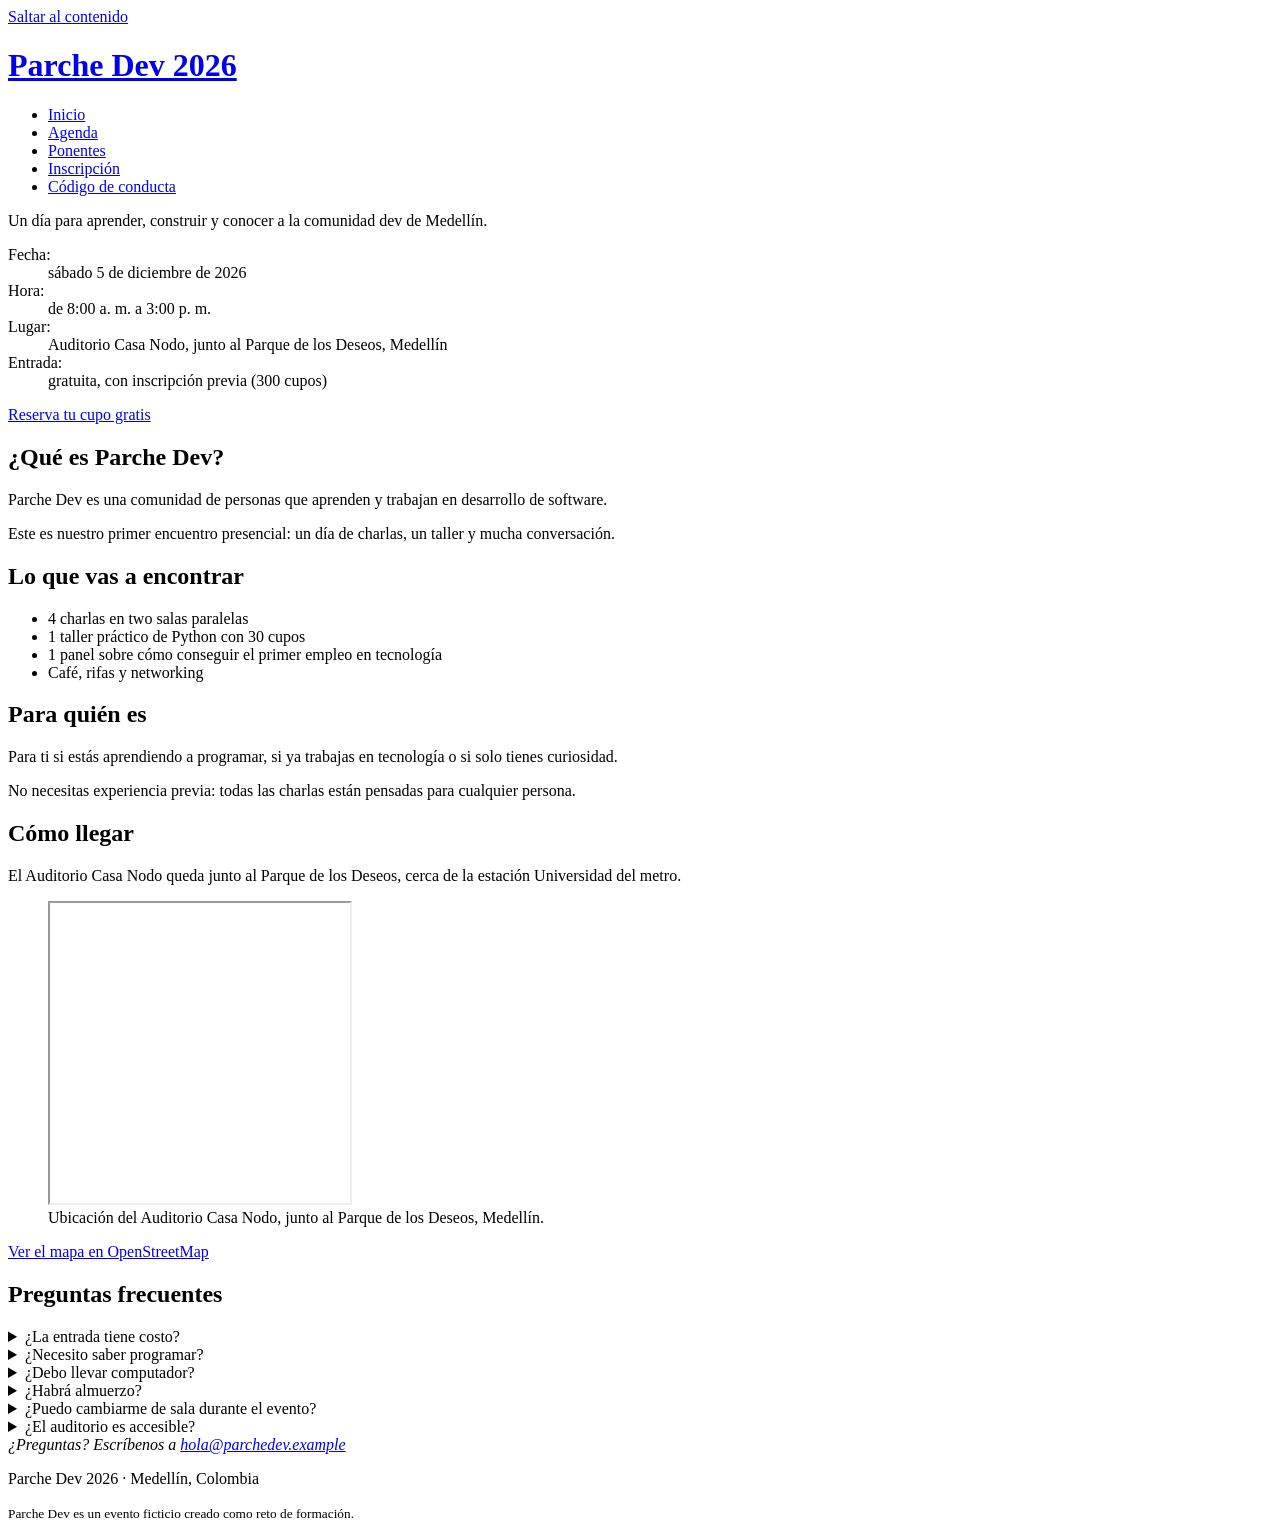
<file: index.html>
<!DOCTYPE html>
<html lang="es">
<head>
  <meta charset="UTF-8">
  <meta name="viewport" content="width=device-width, initial-scale=1.0">
  <title>Parche Dev 2026 · Encuentro de desarrollo de software en Medellín</title>
  <meta name="description" content="Parche Dev 2026 es el encuentro de desarrollo de software en Medellín. Conferencias, talleres y networking para la comunidad tecnológica local.">
</head>
<body>

  <a href="#contenido">Saltar al contenido</a>

  <header>
    <h1>
      <a href="index.html">Parche Dev 2026</a>
    </h1>
    <nav>
      <ul>
        <li><a href="index.html" aria-current="page">Inicio</a></li>
        <li><a href="agenda.html">Agenda</a></li>
        <li><a href="ponentes.html">Ponentes</a></li>
        <li><a href="inscripcion.html">Inscripción</a></li>
        <li><a href="conducta.html">Código de conducta</a></li>
      </ul>
    </nav>
  </header>

  <main id="contenido">
    
    <section>
      <p>Un día para aprender, construir y conocer a la comunidad dev de Medellín.</p>

      <dl>
        <dt>Fecha:</dt>
        <dd><time datetime="2026-12-05">sábado 5 de diciembre de 2026</time></dd>

        <dt>Hora:</dt>
        <dd>de 8:00 a. m. a 3:00 p. m.</dd>

        <dt>Lugar:</dt>
        <dd>Auditorio Casa Nodo, junto al Parque de los Deseos, Medellín</dd>

        <dt>Entrada:</dt>
        <dd>gratuita, con inscripción previa (300 cupos)</dd>
      </dl>

      <p>
        <a href="inscripcion.html">Reserva tu cupo gratis</a>
      </p>
    </section>


    <section>
      <h2>¿Qué es Parche Dev?</h2>
      <p>Parche Dev es una comunidad de personas que aprenden y trabajan en desarrollo de software.</p>
      <p>Este es nuestro primer encuentro presencial: un día de charlas, un taller y mucha conversación.</p>
    </section>


    <section>
      <h2>Lo que vas a encontrar</h2>
      <ul>
        <li>4 charlas en two salas paralelas</li>
        <li>1 taller práctico de Python con 30 cupos</li>
        <li>1 panel sobre cómo conseguir el primer empleo en tecnología</li>
        <li>Café, rifas y networking</li>
      </ul>
    </section>

    <section>
      <h2>Para quién es</h2>
      <p>Para ti si estás aprendiendo a programar, si ya trabajas en tecnología o si solo tienes curiosidad.</p>
      <p>No necesitas experiencia previa: todas las charlas están pensadas para cualquier persona.</p>
    </section>

    <section>
      <h2>Cómo llegar</h2>
      <p>El Auditorio Casa Nodo queda junto al Parque de los Deseos, cerca de la estación Universidad del metro.</p>
      
      <figure>
        <iframe 
          src="https://www.openstreetmap.org/export/embed.html?bbox=-75.5685%2C6.267%2C-75.5645%2C6.271&amp;layer=mapnik" 
          width="300" 
          height="300" 
          title="Mapa de ubicación de Auditorio Casa Nodo, Parque de los Deseos, Medellín" 
          loading="lazy">
        </iframe>
        <figcaption>Ubicación del Auditorio Casa Nodo, junto al Parque de los Deseos, Medellín.</figcaption>
      </figure>

      <p>
        <a href="https://www.openstreetmap.org/?mlat=6.269&amp;mlon=-75.566#map=17/6.269/-75.566" target="_blank" rel="noopener">Ver el mapa en OpenStreetMap</a>
      </p>
    </section>


    <section>
      <h2>Preguntas frecuentes</h2>

      <details>
        <summary>¿La entrada tiene costo?</summary>
        <p>No. Parche Dev es gratuito, pero necesitas inscribirte para reservar tu cupo.</p>
      </details>

      <details>
        <summary>¿Necesito saber programar?</summary>
        <p>No. Todas las charlas están pensadas para que cualquier persona pueda seguirlas.</p>
      </details>

      <details>
        <summary>¿Debo llevar computador?</summary>
        <p>Solo si te inscribes al taller de Python. Para las charlas no lo necesitas.</p>
      </details>

      <details>
        <summary>¿Habrá almuerzo?</summary>
        <p>El almuerzo es libre y cerca del auditorio hay opciones para todos los presupuestos.</p>
      </details>

      <details>
        <summary>¿Puedo cambiarme de sala durante el evento?</summary>
        <p>Sí, puedes moverte entre salas cuando quieras. La excepción es el taller, que tiene cupo limitado.</p>
      </details>

      <details>
        <summary>¿El auditorio es accesible?</summary>
        <p>Sí: tiene rampas, ascensor y baños accesibles. Si necesitas apoyo, escríbenos a <a href="mailto:hola@parchedev.example">hola@parchedev.example</a>.</p>
      </details>
    </section>
  </main>

  <footer>
    <address>
      ¿Preguntas? Escríbenos a <a href="mailto:hola@parchedev.example">hola@parchedev.example</a>
    </address>
    <p>Parche Dev 2026 · Medellín, Colombia</p>
    <p><small>Parche Dev es un evento ficticio creado como reto de formación.</small></p>
  </footer>

</body>
</html>
</file>
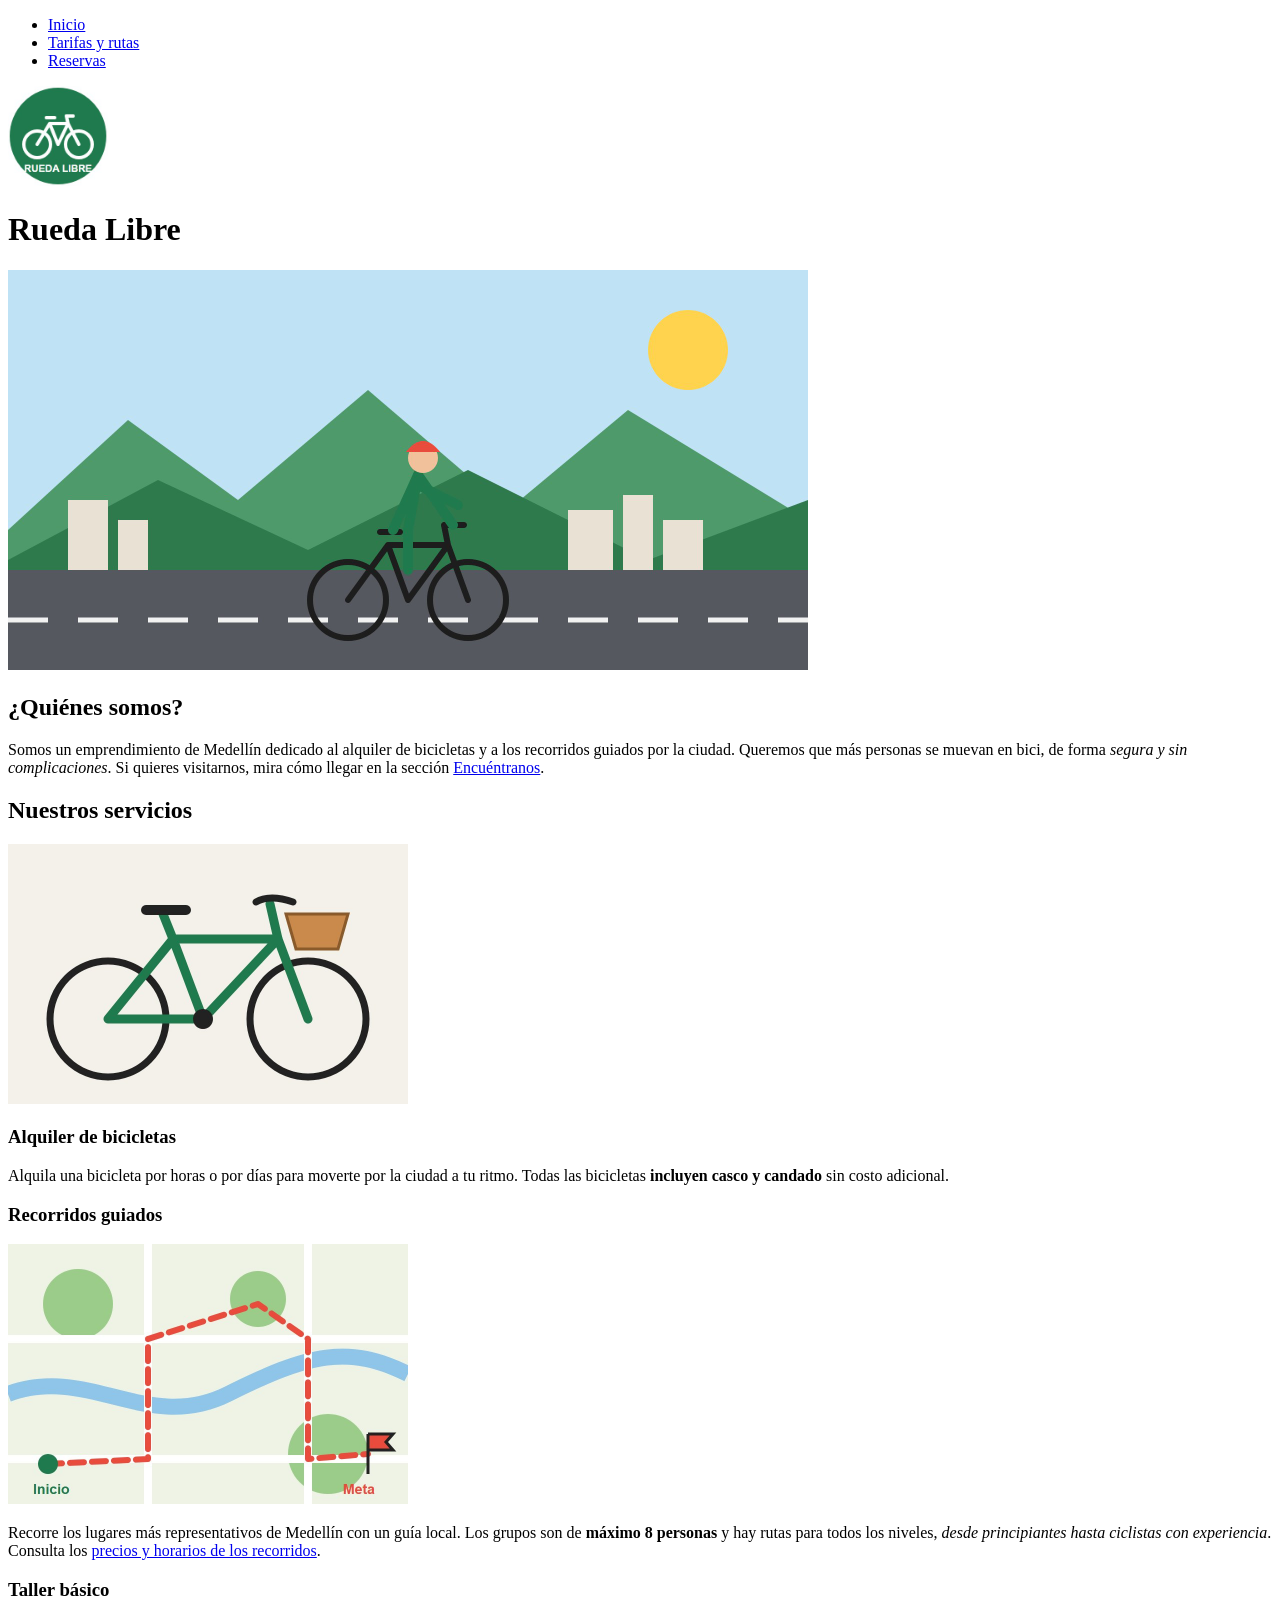
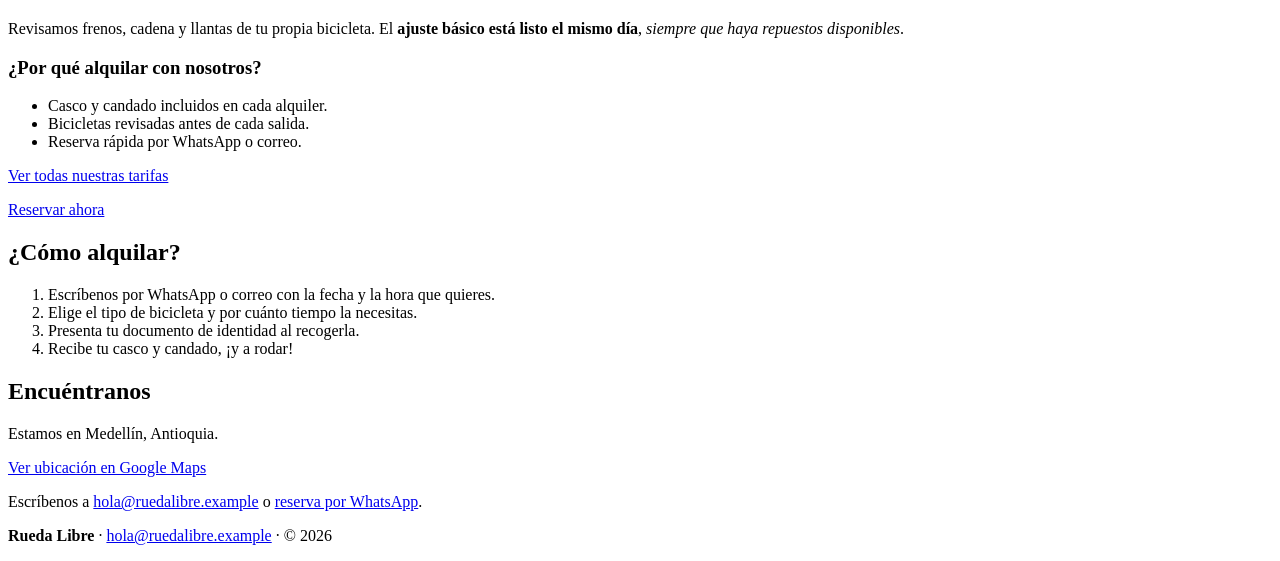
<file: Actividad-dia1-Rueda-Libre/index.html>
<!DOCTYPE html>
<html lang="es">
<head>
  <meta charset="UTF-8">
  <meta name="viewport" content="width=device-width, initial-scale=1.0">
  <meta name="description" content="Rueda Libre: alquiler de bicicletas, recorridos guiados y taller básico en Medellín. Reserva fácil por WhatsApp.">
  <title>Rueda Libre | Alquiler de bicicletas en Medellín</title>
</head>
<body>
  <nav>
    <ul>
      <li><a href="index.html">Inicio</a></li>
      <li><a href="paginas/tarifas.html">Tarifas y rutas</a></li>
      <li><a href="paginas/reservas.html">Reservas</a></li>
    </ul>
  </nav>

  <header>
    <img src="img/logo.jpg" alt="Logo de Rueda Libre: una bicicleta blanca dentro de un círculo verde" width="100">
    <h1>Rueda Libre</h1>
    <img src="img/portada.jpg" alt="Ciclista pedaleando por una calle de Medellín con las montañas de fondo" width="800">
  </header>

  <main>
    <section id="quienes-somos">
      <h2>¿Quiénes somos?</h2>
      <p>
        Somos un emprendimiento de Medellín dedicado al alquiler de bicicletas y a los recorridos guiados por la ciudad.
        Queremos que más personas se muevan en bici, de forma <em>segura y sin complicaciones</em>.
        Si quieres visitarnos, mira cómo llegar en la sección <a href="#encuentranos">Encuéntranos</a>.
      </p>
    </section>

    <section id="servicios">
      <h2>Nuestros servicios</h2>
      <img src="img/bicicleta.jpg" alt="Bicicleta urbana verde con canasta, lista para alquilar" width="400">

      <article>
        <h3>Alquiler de bicicletas</h3>
        <p>
          Alquila una bicicleta por horas o por días para moverte por la ciudad a tu ritmo.
          Todas las bicicletas <strong>incluyen casco y candado</strong> sin costo adicional.
        </p>
      </article>

      <article>
        <h3>Recorridos guiados</h3>
        <img src="img/ruta.jpg" alt="Mapa de una ruta en bicicleta que recorre parques y ciclorrutas de Medellín" width="400">
        <p>
          Recorre los lugares más representativos de Medellín con un guía local.
          Los grupos son de <strong>máximo 8 personas</strong> y hay rutas para todos los niveles, <em>desde principiantes hasta ciclistas con experiencia</em>.
          Consulta los <a href="paginas/tarifas.html#recorridos">precios y horarios de los recorridos</a>.
        </p>
      </article>

      <article>
        <h3>Taller básico</h3>
        <p>
          Revisamos frenos, cadena y llantas de tu propia bicicleta.
          El <strong>ajuste básico está listo el mismo día</strong>, <em>siempre que haya repuestos disponibles</em>.
        </p>
      </article>

      <h3>¿Por qué alquilar con nosotros?</h3>
      <ul>
        <li>Casco y candado incluidos en cada alquiler.</li>
        <li>Bicicletas revisadas antes de cada salida.</li>
        <li>Reserva rápida por WhatsApp o correo.</li>
      </ul>
      <p><a href="paginas/tarifas.html">Ver todas nuestras tarifas</a></p>
      <p><a href="paginas/reservas.html">Reservar ahora</a></p>
    </section>

    <section id="como-alquilar">
      <h2>¿Cómo alquilar?</h2>
      <ol>
        <li>Escríbenos por WhatsApp o correo con la fecha y la hora que quieres.</li>
        <li>Elige el tipo de bicicleta y por cuánto tiempo la necesitas.</li>
        <li>Presenta tu documento de identidad al recogerla.</li>
        <li>Recibe tu casco y candado, ¡y a rodar!</li>
      </ol>
    </section>

    <section id="encuentranos">
      <h2>Encuéntranos</h2>
      <p>Estamos en Medellín, Antioquia.</p>
      <p>
        <a href="https://www.google.com/maps/search/?api=1&amp;query=Medell%C3%ADn%2C+Antioquia" target="_blank" rel="noopener">Ver ubicación en Google Maps</a>
      </p>
      <p>
        Escríbenos a <a href="mailto:hola@ruedalibre.example">hola@ruedalibre.example</a>
        o <a href="https://wa.me/570000000000" target="_blank" rel="noopener">reserva por WhatsApp</a>.
      </p>
    </section>
  </main>

  <footer>
    <p>
      <strong>Rueda Libre</strong> ·
      <a href="mailto:hola@ruedalibre.example">hola@ruedalibre.example</a> ·
      &copy; 2026
    </p>
  </footer>
</body>
</html>
</file>
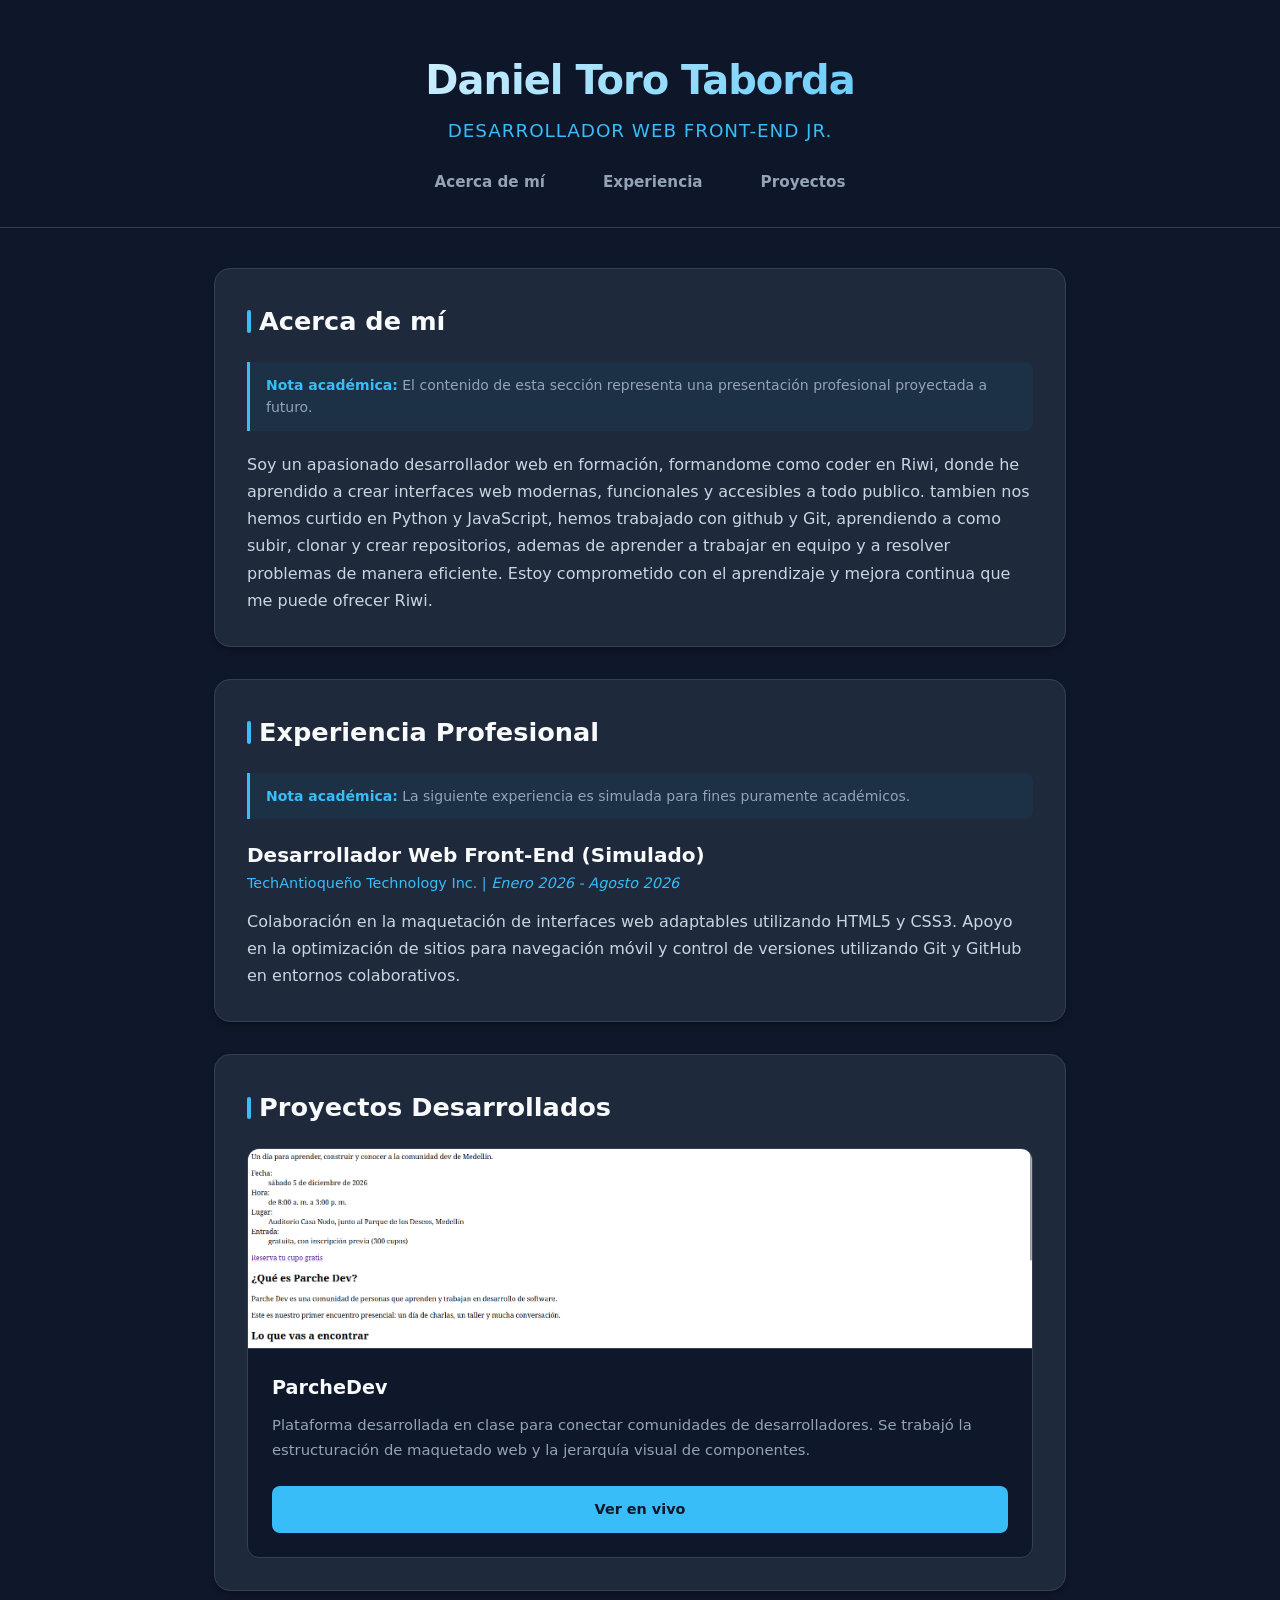
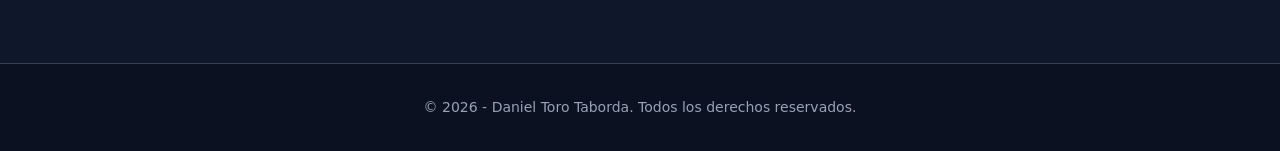
<file: Portafolio/index.html>
<!DOCTYPE html>
<html lang="es">
<head>
    <meta charset="UTF-8">
    <meta name="viewport" content="width=device-width, initial-scale=1.0">
    <title>Portafolio | Desarrollador Web</title>
    <link rel="stylesheet" href="css/styles.css">
</head>
<body>


    <header>
        <div class="header-container">
            <h1>Daniel Toro Taborda</h1>
            <p class="subtitle">Desarrollador Web Front-End Jr.</p>
            <nav>
                <ul>
                    <li><a href="#acerca-de">Acerca de mí</a></li>
                    <li><a href="#experiencia">Experiencia</a></li>
                    <li><a href="#proyectos">Proyectos</a></li>
                </ul>
            </nav>
        </div>
    </header>

    <main>

        <section id="acerca-de" class="card-section">
            <h2>Acerca de mí</h2>
            <div class="academic-note">
                <strong>Nota académica:</strong> El contenido de esta sección representa una presentación profesional proyectada a futuro.
            </div>
            <p>
                Soy un apasionado desarrollador web en formación, formandome como coder en Riwi, donde he aprendido a crear interfaces web modernas, funcionales y accesibles a todo publico. tambien nos hemos curtido en Python y JavaScript, hemos trabajado con github y Git, aprendiendo a como subir, clonar y crear repositorios, ademas de aprender a trabajar en equipo y a resolver problemas de manera eficiente. Estoy comprometido con el aprendizaje y mejora continua que me puede ofrecer Riwi.
            </p>
        </section>

        <section id="experiencia" class="card-section">
            <h2>Experiencia Profesional</h2>
            <div class="academic-note">
                <strong>Nota académica:</strong> La siguiente experiencia es simulada para fines puramente académicos.
            </div>
            <article class="experience-item">
                <h3>Desarrollador Web Front-End (Simulado)</h3>
                <p class="company">TechAntioqueño Technology Inc. | <em>Enero 2026 - Agosto 2026</em></p>
                <p>
                    Colaboración en la maquetación de interfaces web adaptables utilizando HTML5 y CSS3. Apoyo en la optimización de sitios para navegación móvil y control de versiones utilizando Git y GitHub en entornos colaborativos.
                </p>
            </article>
        </section>

   
        <section id="proyectos" class="card-section">
            <h2>Proyectos Desarrollados</h2>
            <div class="projects-grid">
                
                <!-- Proyecto 1: ParcheDev -->
                <article class="project-card">
                    <img src="img/parchedev.jpg" alt="Captura de pantalla de la plataforma ParcheDev">
                    <div class="project-content">
                        <h3>ParcheDev</h3>
                        <p>
                            Plataforma desarrollada en clase para conectar comunidades de desarrolladores. Se trabajó la estructuración de maquetado web y la jerarquía visual de componentes.
                        </p>
                        <a href="https://danitoro02t.github.io/Repositorio-HTML-CSS/#contenido" target="_blank" rel="noopener noreferrer" class="btn-live">Ver en vivo</a>
                    </div>
                </article>

        </section>
    </main>
    <footer>
        <p>&copy; 2026 - Daniel Toro Taborda. Todos los derechos reservados.</p>
    </footer>

</body>
</html>
</file>
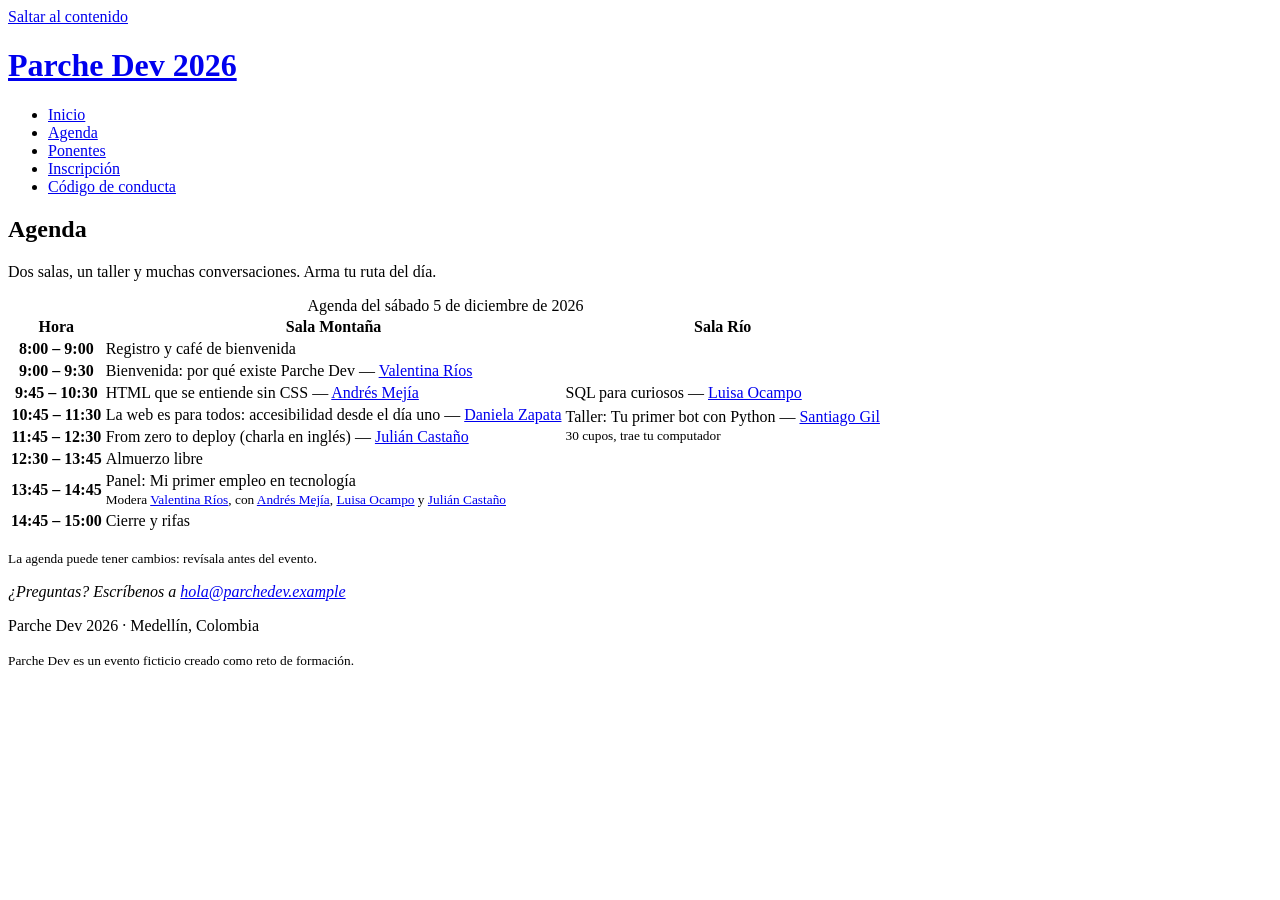
<file: agenda.html>
<!DOCTYPE html>
<html lang="es">
<head>
  <meta charset="UTF-8">
  <meta name="viewport" content="width=device-width, initial-scale=1.0">
  <title>Agenda · Parche Dev 2026</title>
  <meta name="description" content="Consulta la programación oficial de charlas, talleres y conferencias de Parche Dev 2026 en Medellín.">
</head>
<body>

  <a href="#contenido">Saltar al contenido</a>

  <header>
    <h1>
      <a href="index.html">Parche Dev 2026</a>
    </h1>
    <nav>
      <ul>
        <li><a href="index.html">Inicio</a></li>
        <li><a href="agenda.html" aria-current="page">Agenda</a></li>
        <li><a href="ponentes.html">Ponentes</a></li>
        <li><a href="inscripcion.html">Inscripción</a></li>
        <li><a href="conducta.html">Código de conducta</a></li>
      </ul>
    </nav>
  </header>

  <main id="contenido">
    <section>
      <h2>Agenda</h2>
      <p>Dos salas, un taller y muchas conversaciones. Arma tu ruta del día.</p>

      <table>
        <caption>Agenda del sábado 5 de diciembre de 2026</caption>
        <thead>
          <tr>
            <th scope="col">Hora</th>
            <th scope="col">Sala Montaña</th>
            <th scope="col">Sala Río</th>
          </tr>
        </thead>
        <tbody>
          <tr>
            <th scope="row"><time datetime="08:00">8:00</time> – <time datetime="09:00">9:00</time></th>
            <td colspan="2">Registro y café de bienvenida</td>
          </tr>
          <tr>
            <th scope="row"><time datetime="09:00">9:00</time> – <time datetime="09:30">9:30</time></th>
            <td colspan="2" id="bienvenida">
              Bienvenida: por qué existe Parche Dev — <a href="ponentes.html#valentina-rios">Valentina Ríos</a>
            </td>
          </tr>
          <tr>
            <th scope="row"><time datetime="09:45">9:45</time> – <time datetime="10:30">10:30</time></th>
            <td id="charla-html">
              HTML que se entiende sin CSS — <a href="ponentes.html#andres-mejia">Andrés Mejía</a>
            </td>
            <td id="charla-sql">
              SQL para curiosos — <a href="ponentes.html#luisa-ocampo">Luisa Ocampo</a>
            </td>
          </tr>
          <tr>
            <th scope="row"><time datetime="10:45">10:45</time> – <time datetime="11:30">11:30</time></th>
            <td id="charla-accesibilidad">
              La web es para todos: accesibilidad desde el día uno — <a href="ponentes.html#daniela-zapata">Daniela Zapata</a>
            </td>
            <td rowspan="2" id="taller-python">
              Taller: Tu primer bot con Python — <a href="ponentes.html#santiago-gil">Santiago Gil</a><br>
              <small>30 cupos, trae tu computador</small>
            </td>
          </tr>
          <tr>
            <th scope="row"><time datetime="11:45">11:45</time> – <time datetime="12:30">12:30</time></th>
            <td id="charla-deploy">
              <span lang="en">From zero to deploy</span> (charla en inglés) — <a href="ponentes.html#julian-castano">Julián Castaño</a>
            </td>
          </tr>
          <tr>
            <th scope="row"><time datetime="12:30">12:30</time> – <time datetime="13:45">13:45</time></th>
            <td colspan="2">Almuerzo libre</td>
          </tr>
          <tr>
            <th scope="row"><time datetime="13:45">13:45</time> – <time datetime="14:45">14:45</time></th>
            <td colspan="2" id="panel">
              Panel: Mi primer empleo en tecnología<br>
              <small>Modera <a href="ponentes.html#valentina-rios">Valentina Ríos</a>, con <a href="ponentes.html#andres-mejia">Andrés Mejía</a>, <a href="ponentes.html#luisa-ocampo">Luisa Ocampo</a> y <a href="ponentes.html#julian-castano">Julián Castaño</a></small>
            </td>
          </tr>
          <tr>
            <th scope="row"><time datetime="14:45">14:45</time> – <time datetime="15:00">15:00</time></th>
            <td colspan="2">Cierre y rifas</td>
          </tr>
        </tbody>
      </table>

      <p><small>La agenda puede tener cambios: revísala antes del evento.</small></p>
    </section>
  </main>

  <footer>
    <address>
      ¿Preguntas? Escríbenos a <a href="mailto:hola@parchedev.example">hola@parchedev.example</a>
    </address>
    <p>Parche Dev 2026 · Medellín, Colombia</p>
    <p><small>Parche Dev es un evento ficticio creado como reto de formación.</small></p>
  </footer>

</body>
</html>
</file>
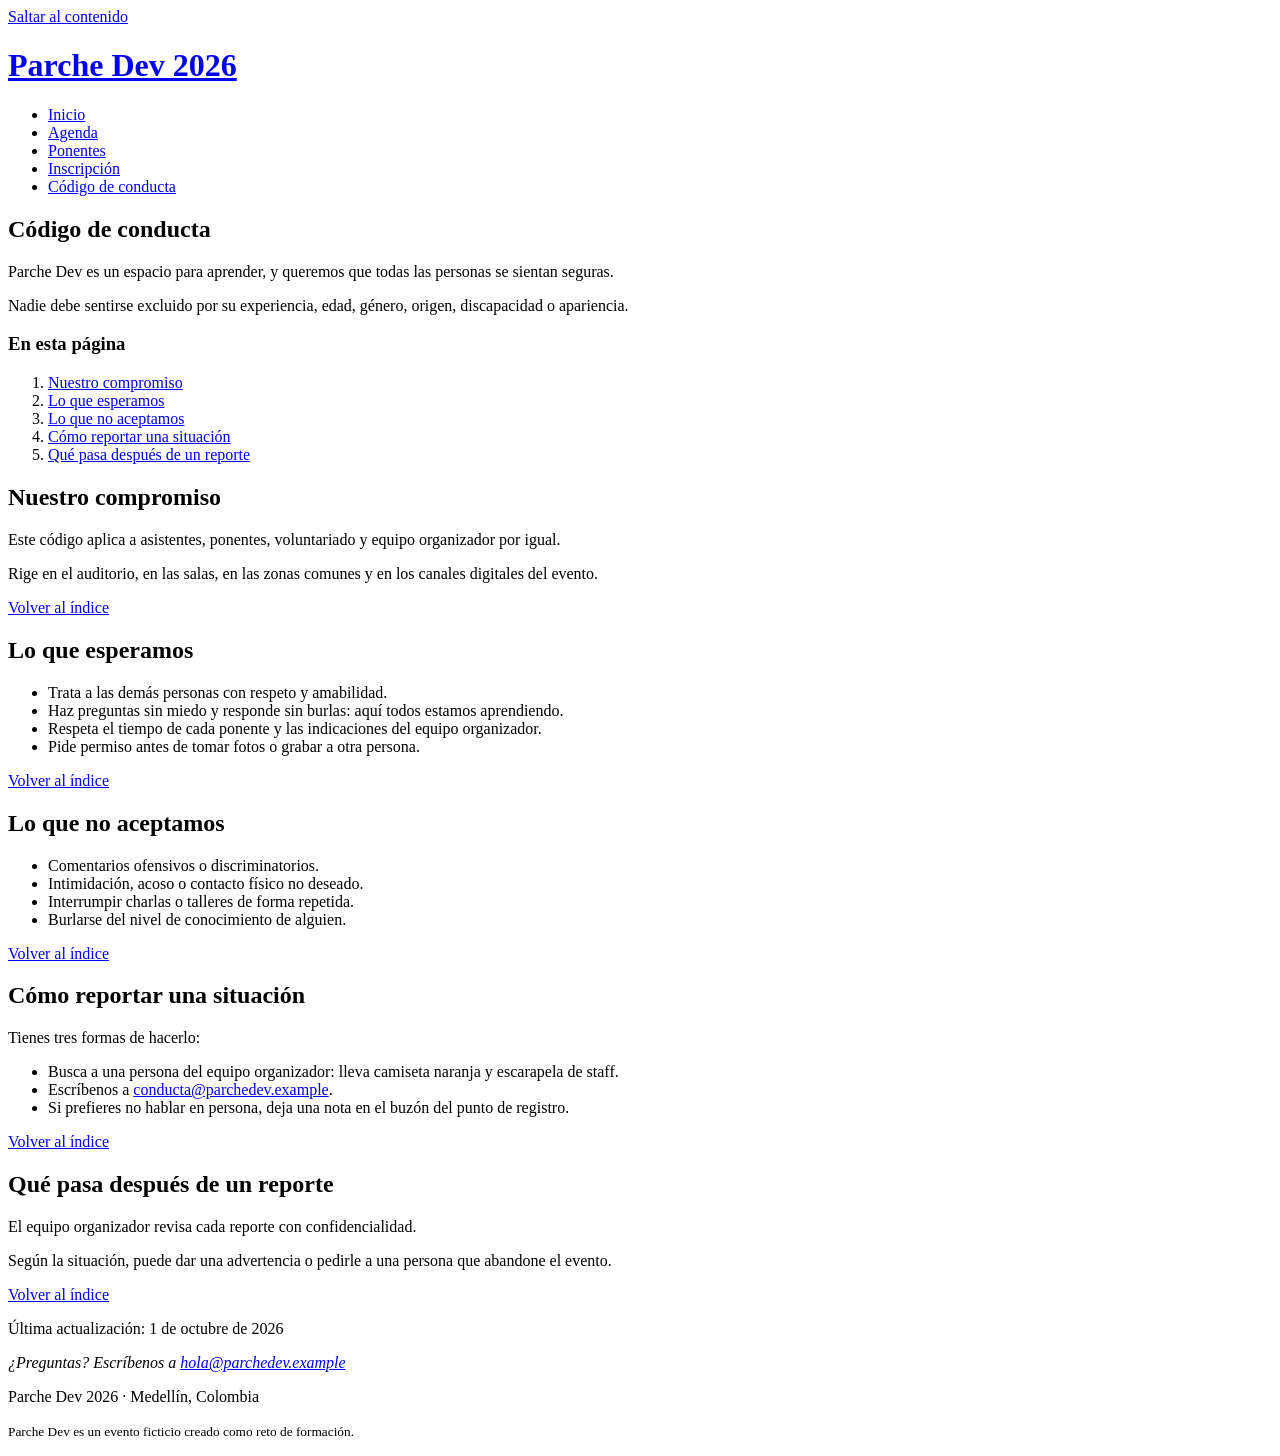
<file: conducta.html>
<!DOCTYPE html>
<html lang="es">
<head>
  <meta charset="UTF-8">
  <meta name="viewport" content="width=device-width, initial-scale=1.0">
  <title>Código de conducta · Parche Dev 2026</title>
  <meta name="description" content="Conoce el código de conducta de Parche Dev 2026 para garantizar un entorno seguro, inclusivo y libre de acoso.">
</head>
<body>

  <a href="#contenido">Saltar al contenido</a>

  <header>
    <h1>
      <a href="index.html">Parche Dev 2026</a>
    </h1>
    <nav>
      <ul>
        <li><a href="index.html">Inicio</a></li>
        <li><a href="agenda.html">Agenda</a></li>
        <li><a href="ponentes.html">Ponentes</a></li>
        <li><a href="inscripcion.html">Inscripción</a></li>
        <li><a href="conducta.html" aria-current="page">Código de conducta</a></li>
      </ul>
    </nav>
  </header>

  <main id="contenido">
    <section>
      <h2>Código de conducta</h2>
      <p>Parche Dev es un espacio para aprender, y queremos que todas las personas se sientan seguras.</p>
      <p>Nadie debe sentirse excluido por su experiencia, edad, género, origen, discapacidad o apariencia.</p>

      <h3>En esta página</h3>
      <ol>
        <li><a href="#compromiso">Nuestro compromiso</a></li>
        <li><a href="#lo-que-esperamos">Lo que esperamos</a></li>
        <li><a href="#lo-que-no-aceptamos">Lo que no aceptamos</a></li>
        <li><a href="#como-reportar">Cómo reportar una situación</a></li>
        <li><a href="#que-pasa-despues">Qué pasa después de un reporte</a></li>
      </ol>
    </section>

    <section id="compromiso">
      <h2>Nuestro compromiso</h2>
      <p>Este código aplica a asistentes, ponentes, voluntariado y equipo organizador por igual.</p>
      <p>Rige en el auditorio, en las salas, en las zonas comunes y en los canales digitales del evento.</p>
      <p><a href="#contenido">Volver al índice</a></p>
    </section>

    <section id="lo-que-esperamos">
      <h2>Lo que esperamos</h2>
      <ul>
        <li>Trata a las demás personas con respeto y amabilidad.</li>
        <li>Haz preguntas sin miedo y responde sin burlas: aquí todos estamos aprendiendo.</li>
        <li>Respeta el tiempo de cada ponente y las indicaciones del equipo organizador.</li>
        <li>Pide permiso antes de tomar fotos o grabar a otra persona.</li>
      </ul>
      <p><a href="#contenido">Volver al índice</a></p>
    </section>

    <section id="lo-que-no-aceptamos">
      <h2>Lo que no aceptamos</h2>
      <ul>
        <li>Comentarios ofensivos o discriminatorios.</li>
        <li>Intimidación, acoso o contacto físico no deseado.</li>
        <li>Interrumpir charlas o talleres de forma repetida.</li>
        <li>Burlarse del nivel de conocimiento de alguien.</li>
      </ul>
      <p><a href="#contenido">Volver al índice</a></p>
    </section>

    <section id="como-reportar">
      <h2>Cómo reportar una situación</h2>
      <p>Tienes tres formas de hacerlo:</p>
      <ul>
        <li>Busca a una persona del equipo organizador: lleva camiseta naranja y escarapela de staff.</li>
        <li>Escríbenos a <a href="mailto:conducta@parchedev.example">conducta@parchedev.example</a>.</li>
        <li>Si prefieres no hablar en persona, deja una nota en el buzón del punto de registro.</li>
      </ul>
      <p><a href="#contenido">Volver al índice</a></p>
    </section>

    <section id="que-pasa-despues">
      <h2>Qué pasa después de un reporte</h2>
      <p>El equipo organizador revisa cada reporte con confidencialidad.</p>
      <p>Según la situación, puede dar una advertencia o pedirle a una persona que abandone el evento.</p>
      <p><a href="#contenido">Volver al índice</a></p>
    </section>

    <section>
      <p>Última actualización: <time datetime="2026-10-01">1 de octubre de 2026</time></p>
    </section>
  </main>

  <footer>
    <address>
      ¿Preguntas? Escríbenos a <a href="mailto:hola@parchedev.example">hola@parchedev.example</a>
    </address>
    <p>Parche Dev 2026 · Medellín, Colombia</p>
    <p><small>Parche Dev es un evento ficticio creado como reto de formación.</small></p>
  </footer>

</body>
</html>
</file>
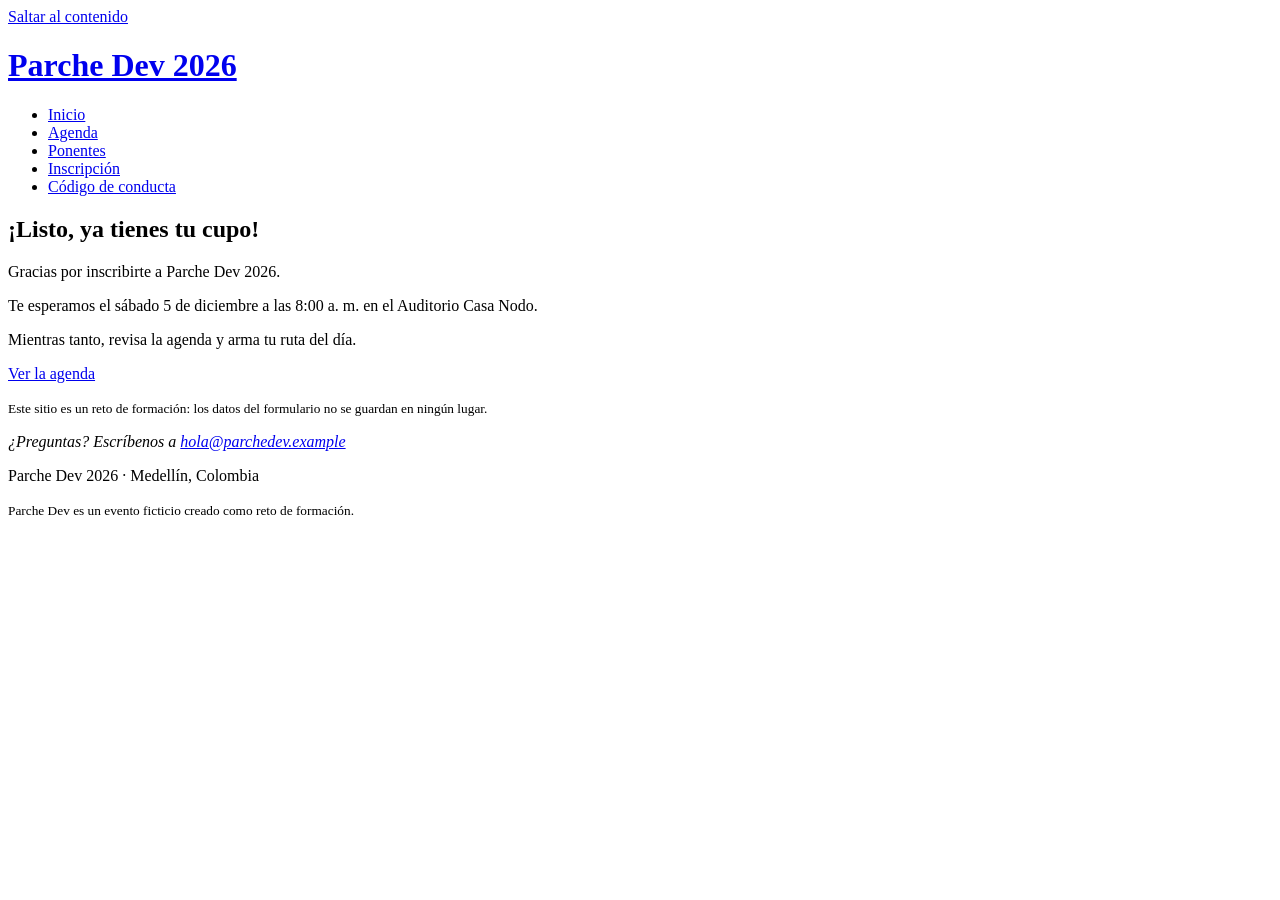
<file: gracias.html>
<!DOCTYPE html>
<html lang="es">
<head>
  <meta charset="UTF-8">
  <meta name="viewport" content="width=device-width, initial-scale=1.0">
  <title>Inscripción confirmada · Parche Dev 2026</title>
  <meta name="description" content="Tu inscripción a Parche Dev 2026 ha sido procesada con éxito. ¡Nos vemos en el evento!">
</head>
<body>

  <a href="#contenido">Saltar al contenido</a>

  <header>
    <h1>
      <a href="index.html">Parche Dev 2026</a>
    </h1>
    <nav>
      <ul>
        <li><a href="index.html">Inicio</a></li>
        <li><a href="agenda.html">Agenda</a></li>
        <li><a href="ponentes.html">Ponentes</a></li>
        <li><a href="inscripcion.html">Inscripción</a></li>
        <li><a href="conducta.html">Código de conducta</a></li>
      </ul>
    </nav>
  </header>

  <main id="contenido">
    <section>
      <h2>¡Listo, ya tienes tu cupo!</h2>
      <p>Gracias por inscribirte a Parche Dev 2026.</p>
      <p>Te esperamos el sábado 5 de diciembre a las 8:00 a. m. en el Auditorio Casa Nodo.</p>
      <p>Mientras tanto, revisa la agenda y arma tu ruta del día.</p>
      <p><a href="agenda.html">Ver la agenda</a></p>
      <p><small>Este sitio es un reto de formación: los datos del formulario no se guardan en ningún lugar.</small></p>
    </section>
  </main>

  <footer>
    <address>
      ¿Preguntas? Escríbenos a <a href="mailto:hola@parchedev.example">hola@parchedev.example</a>
    </address>
    <p>Parche Dev 2026 · Medellín, Colombia</p>
    <p><small>Parche Dev es un evento ficticio creado como reto de formación.</small></p>
  </footer>

</body>
</html>
</file>
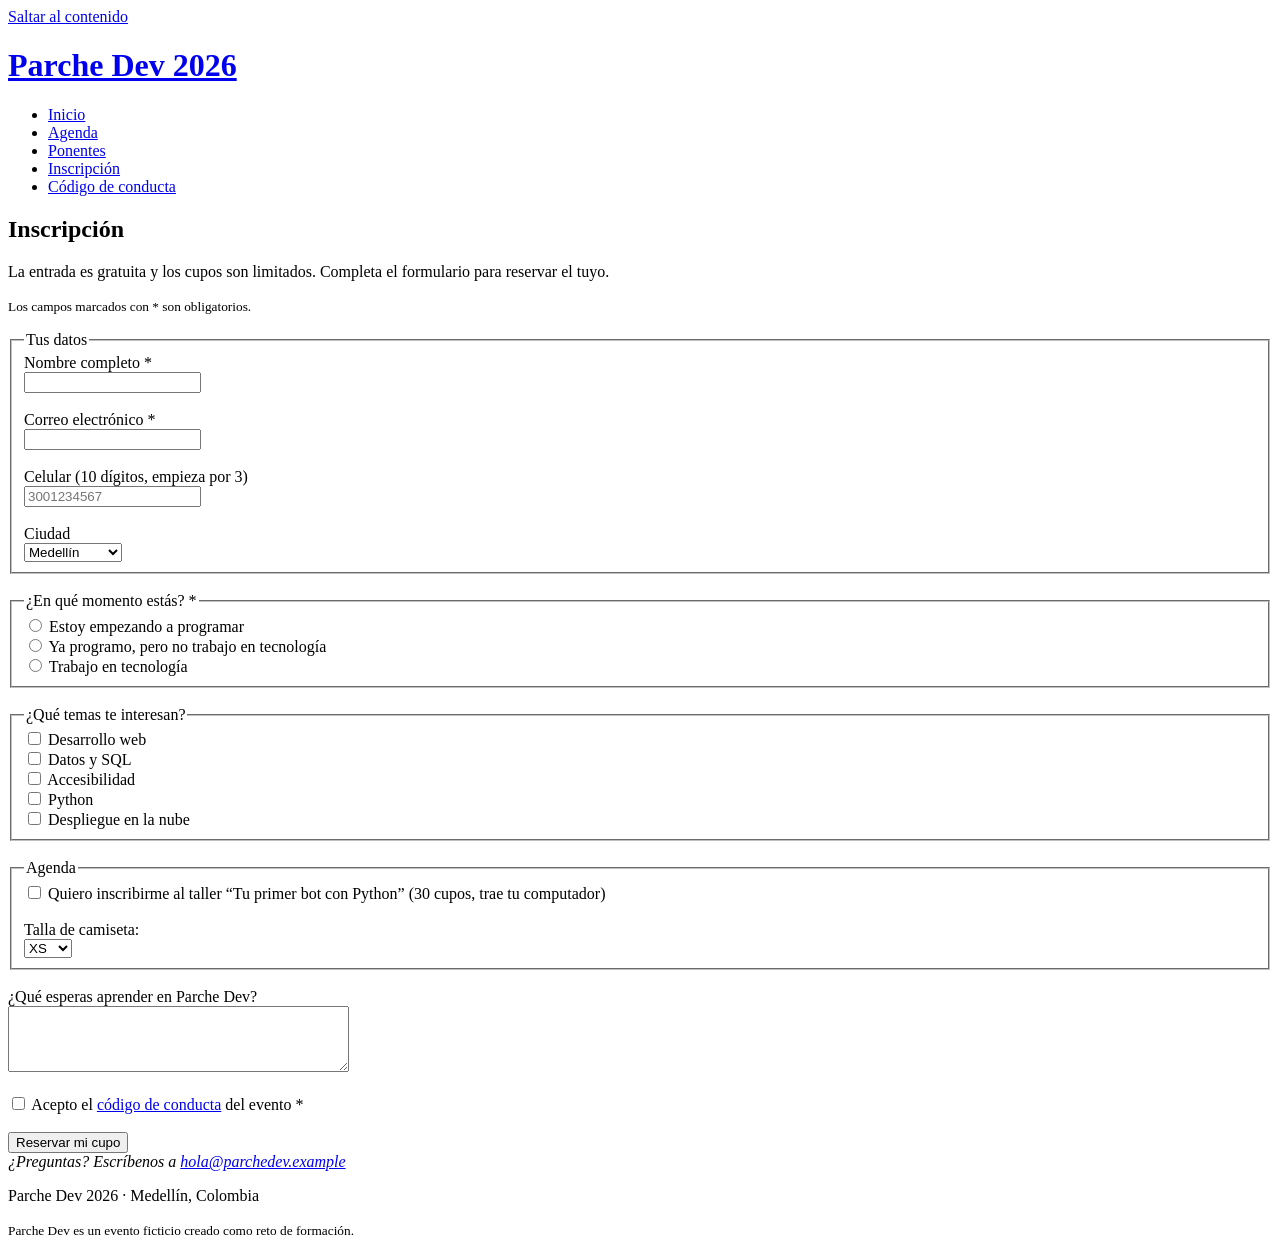
<file: inscripcion.html>
<!DOCTYPE html>
<html lang="es">
<head>
  <meta charset="UTF-8">
  <meta name="viewport" content="width=device-width, initial-scale=1.0">
  <title>Inscripción · Parche Dev 2026</title>
  <meta name="description" content="Inscríbete ahora a Parche Dev 2026. Asegura tu cupo en el evento de desarrollo de software más esperado de Medellín.">
</head>
<body>

  <a href="#contenido">Saltar al contenido</a>

  <header>
    <h1>
      <a href="index.html">Parche Dev 2026</a>
    </h1>
    <nav>
      <ul>
        <li><a href="index.html">Inicio</a></li>
        <li><a href="agenda.html">Agenda</a></li>
        <li><a href="ponentes.html">Ponentes</a></li>
        <li><a href="inscripcion.html" aria-current="page">Inscripción</a></li>
        <li><a href="conducta.html">Código de conducta</a></li>
      </ul>
    </nav>
  </header>

  <main id="contenido">
    <section>
      <h2>Inscripción</h2>
      <p>La entrada es gratuita y los cupos son limitados. Completa el formulario para reservar el tuyo.</p>
      <p><small>Los campos marcados con * son obligatorios.</small></p>

      <form action="gracias.html" method="get">

        <fieldset>
          <legend>Tus datos</legend>
          
          <div>
            <label for="nombre">Nombre completo *</label><br>
            <input type="text" id="nombre" name="nombre" autocomplete="name" required>
          </div>
          <br>

          <div>
            <label for="email">Correo electrónico *</label><br>
            <input type="email" id="email" name="email" autocomplete="email" required>
          </div>
          <br>

          <div>
            <label for="celular">Celular (10 dígitos, empieza por 3)</label><br>
            <input type="tel" id="celular" name="celular" autocomplete="tel" pattern="^3[0-9]{9}$" placeholder="3001234567">
          </div>
          <br>

          <div>
            <label for="ciudad">Ciudad</label><br>
            <select id="ciudad" name="ciudad">
              <option value="medellin">Medellín</option>
              <option value="bello">Bello</option>
              <option value="itagui">Itagüí</option>
              <option value="envigado">Envigado</option>
              <option value="sabaneta">Sabaneta</option>
              <option value="la-estrella">La Estrella</option>
              <option value="caldas">Caldas</option>
              <option value="copacabana">Copacabana</option>
              <option value="girardota">Girardota</option>
              <option value="barbosa">Barbosa</option>
              <option value="otra">Otra</option>
            </select>
          </div>
        </fieldset>
        <br>

        <fieldset>
          <legend>¿En qué momento estás? *</legend>
          <div>
            <input type="radio" id="momento-empezando" name="momento" value="empezando" required>
            <label for="momento-empezando">Estoy empezando a programar</label>
          </div>
          <div>
            <input type="radio" id="momento-no-trabaja" name="momento" value="no-trabaja">
            <label for="momento-no-trabaja">Ya programo, pero no trabajo en tecnología</label>
          </div>
          <div>
            <input type="radio" id="momento-trabaja" name="momento" value="trabaja">
            <label for="momento-trabaja">Trabajo en tecnología</label>
          </div>
        </fieldset>
        <br>

  
        <fieldset>
          <legend>¿Qué temas te interesan?</legend>
          <div>
            <input type="checkbox" id="tema-web" name="temas" value="web">
            <label for="tema-web">Desarrollo web</label>
          </div>
          <div>
            <input type="checkbox" id="tema-datos" name="temas" value="datos">
            <label for="tema-datos">Datos y SQL</label>
          </div>
          <div>
            <input type="checkbox" id="tema-accesibilidad" name="temas" value="accesibilidad">
            <label for="tema-accesibilidad">Accesibilidad</label>
          </div>
          <div>
            <input type="checkbox" id="tema-python" name="temas" value="python">
            <label for="tema-python">Python</label>
          </div>
          <div>
            <input type="checkbox" id="tema-cloud" name="temas" value="cloud">
            <label for="tema-cloud">Despliegue en la nube</label>
          </div>
        </fieldset>
        <br>

     
        <fieldset>
          <legend>Agenda</legend>
          <div>
            <input type="checkbox" id="check-taller-python" name="taller" value="python">
            <label for="check-taller-python">Quiero inscribirme al taller “Tu primer bot con Python” (30 cupos, trae tu computador)</label>
          </div>
          <br>
          <div>
            <label for="talla">Talla de camiseta:</label><br>
            <select id="talla" name="talla">
              <option value="xs">XS</option>
              <option value="s">S</option>
              <option value="m">M</option>
              <option value="l">L</option>
              <option value="xl">XL</option>
              <option value="xxl">XXL</option>
            </select>
          </div>
        </fieldset>
        <br>

        <div>
          <label for="expectativas">¿Qué esperas aprender en Parche Dev?</label><br>
          <textarea id="expectativas" name="expectativas" maxlength="300" rows="4" cols="40"></textarea>
        </div>
        <br>

        <div>
          <input type="checkbox" id="condiciones" name="condiciones" required>
          <label for="condiciones">Acepto el <a href="conducta.html">código de conducta</a> del evento *</label>
        </div>
        <br>

        <button type="submit">Reservar mi cupo</button>

      </form>
    </section>
  </main>

  <footer>
    <address>
      ¿Preguntas? Escríbenos a <a href="mailto:hola@parchedev.example">hola@parchedev.example</a>
    </address>
    <p>Parche Dev 2026 · Medellín, Colombia</p>
    <p><small>Parche Dev es un evento ficticio creado como reto de formación.</small></p>
  </footer>

</body>
</html>
</file>
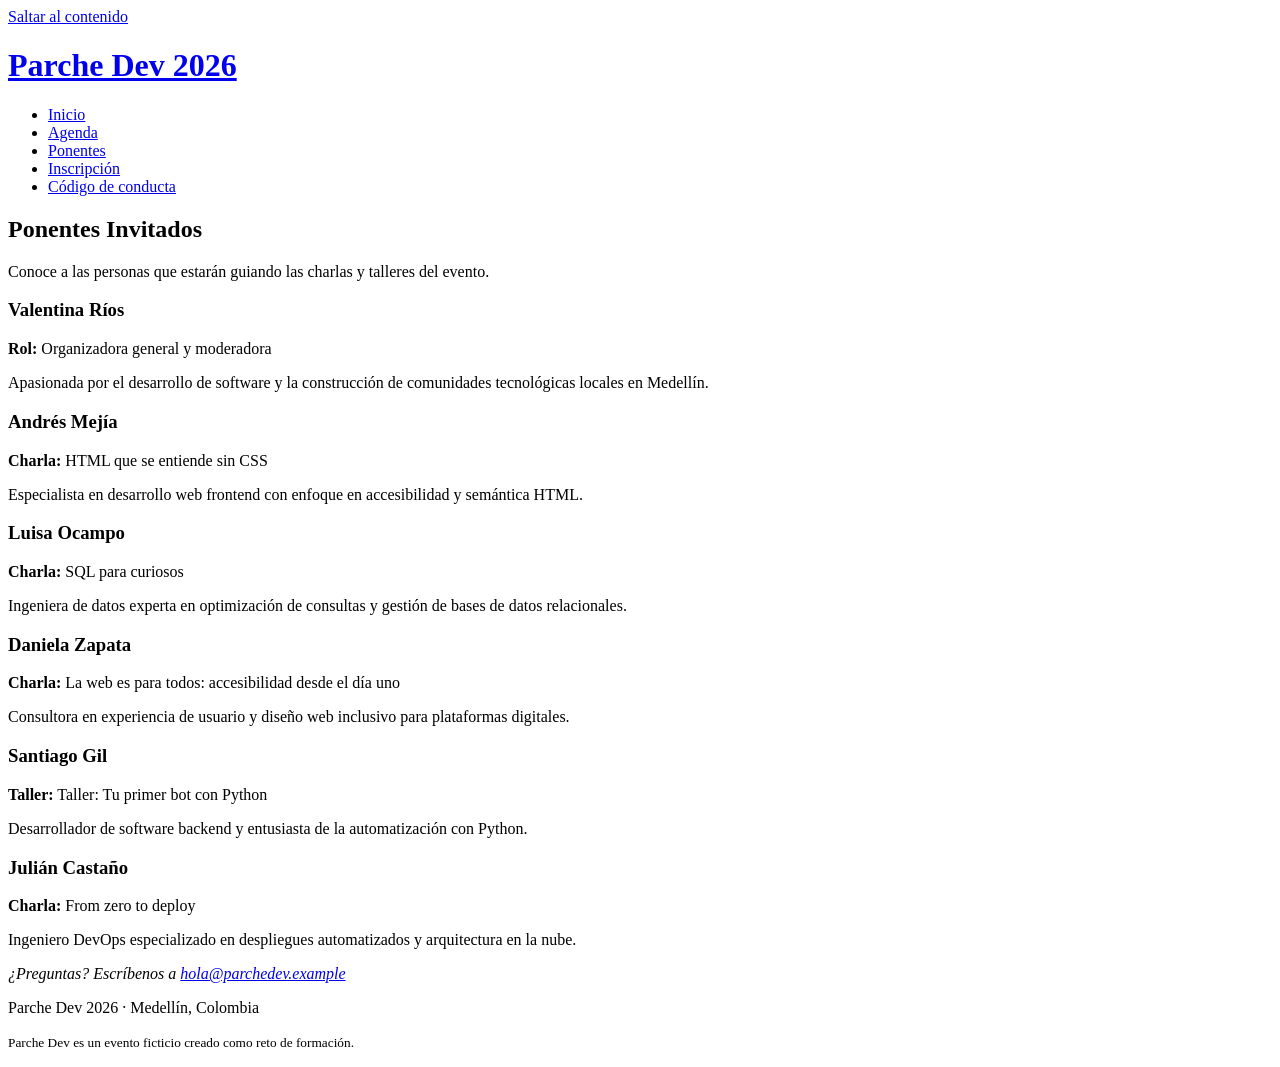
<file: ponentes.html>
<!DOCTYPE html>
<html lang="es">
<head>
  <meta charset="UTF-8">
  <meta name="viewport" content="width=device-width, initial-scale=1.0">
  <title>Ponentes · Parche Dev 2026</title>
  <meta name="description" content="Conoce a los expertos y referentes de la industria que compartirán sus conocimientos en Parche Dev 2026.">
</head>
<body>

  <a href="#contenido">Saltar al contenido</a>

  <header>
    <h1>
      <a href="index.html">Parche Dev 2026</a>
    </h1>
    <nav>
      <ul>
        <li><a href="index.html">Inicio</a></li>
        <li><a href="agenda.html">Agenda</a></li>
        <li><a href="ponentes.html" aria-current="page">Ponentes</a></li>
        <li><a href="inscripcion.html">Inscripción</a></li>
        <li><a href="conducta.html">Código de conducta</a></li>
      </ul>
    </nav>
  </header>

  <main id="contenido">
    <section>
      <h2>Ponentes Invitados</h2>
      <p>Conoce a las personas que estarán guiando las charlas y talleres del evento.</p>

      <article id="valentina-rios">
        <h3>Valentina Ríos</h3>
        <p><strong>Rol:</strong> Organizadora general y moderadora</p>
        <p>Apasionada por el desarrollo de software y la construcción de comunidades tecnológicas locales en Medellín.</p>
      </article>

      <article id="andres-mejia">
        <h3>Andrés Mejía</h3>
        <p><strong>Charla:</strong> HTML que se entiende sin CSS</p>
        <p>Especialista en desarrollo web frontend con enfoque en accesibilidad y semántica HTML.</p>
      </article>

      <article id="luisa-ocampo">
        <h3>Luisa Ocampo</h3>
        <p><strong>Charla:</strong> SQL para curiosos</p>
        <p>Ingeniera de datos experta en optimización de consultas y gestión de bases de datos relacionales.</p>
      </article>

      <article id="daniela-zapata">
        <h3>Daniela Zapata</h3>
        <p><strong>Charla:</strong> La web es para todos: accesibilidad desde el día uno</p>
        <p>Consultora en experiencia de usuario y diseño web inclusivo para plataformas digitales.</p>
      </article>

      <article id="santiago-gil">
        <h3>Santiago Gil</h3>
        <p><strong>Taller:</strong> Taller: Tu primer bot con Python</p>
        <p>Desarrollador de software backend y entusiasta de la automatización con Python.</p>
      </article>

      <article id="julian-castano">
        <h3>Julián Castaño</h3>
        <p><strong>Charla:</strong> <span lang="en">From zero to deploy</span></p>
        <p>Ingeniero DevOps especializado en despliegues automatizados y arquitectura en la nube.</p>
      </article>
    </section>
  </main>

  <footer>
    <address>
      ¿Preguntas? Escríbenos a <a href="mailto:hola@parchedev.example">hola@parchedev.example</a>
    </address>
    <p>Parche Dev 2026 · Medellín, Colombia</p>
    <p><small>Parche Dev es un evento ficticio creado como reto de formación.</small></p>
  </footer>

</body>
</html>
</file>
<file: Portafolio/css/styles.css>
*,
*::before,
*::after {
  margin: 0;
  padding: 0;
  box-sizing: border-box;
}

:root {
  --bg-color: #0f172a;
  --card-bg: #1e293b;
  --card-border: #334155;
  --text-main: #f8fafc;
  --text-muted: #94a3b8;
  --accent-color: #38bdf8;
  --accent-hover: #0284c7;
  --accent-glow: rgba(56, 189, 248, 0.25);
  --note-bg: rgba(2, 132, 199, 0.08);
  --note-border: #38bdf8;
  --font-family: 'Segoe UI', system-ui, -apple-system, BlinkMacSystemFont, Roboto, sans-serif;
  --transition: all 0.3s cubic-bezier(0.4, 0, 0.2, 1);
  --shadow-sm: 0 4px 6px -1px rgba(0, 0, 0, 0.3);
  --shadow-lg: 0 10px 25px -5px rgba(0, 0, 0, 0.5);
}

html {
  scroll-behavior: smooth;
}

body {
  font-family: var(--font-family);
  background-color: var(--bg-color);
  color: var(--text-main);
  line-height: 1.6;
  min-height: 100vh;
  display: flex;
  flex-direction: column;
}

header {
  background-color: rgba(15, 23, 42, 0.95);
  backdrop-filter: blur(10px);
  border-bottom: 1px solid var(--card-border);
  padding: 3rem 1.5rem 2rem;
  text-align: center;
  position: sticky;
  top: 0;
  z-index: 100;
}

.header-container {
  max-width: 900px;
  margin: 0 auto;
}

header h1 {
  font-size: 2.5rem;
  font-weight: 800;
  letter-spacing: -0.025em;
  background: linear-gradient(135deg, #ffffff 0%, var(--accent-color) 100%);
  background-clip: text;
  -webkit-background-clip: text;
  -webkit-text-fill-color: transparent;
  margin-bottom: 0.25rem;
}

header .subtitle {
  font-size: 1.15rem;
  color: var(--accent-color);
  font-weight: 500;
  margin-bottom: 1.5rem;
  letter-spacing: 0.05em;
  text-transform: uppercase;
}

nav ul {
  list-style: none;
  display: flex;
  justify-content: center;
  gap: 1.5rem;
  flex-wrap: wrap;
}

nav a {
  color: var(--text-muted);
  text-decoration: none;
  font-weight: 600;
  font-size: 0.95rem;
  padding: 0.5rem 1rem;
  border-radius: 20px;
  border: 1px solid transparent;
  transition: var(--transition);
}

nav a:hover {
  color: var(--accent-color);
  background-color: rgba(56, 189, 248, 0.1);
  border-color: rgba(56, 189, 248, 0.3);
}

main {
  max-width: 900px;
  width: 100%;
  margin: 2.5rem auto;
  padding: 0 1.5rem;
  flex: 1;
}

.card-section {
  background-color: var(--card-bg);
  border: 1px solid var(--card-border);
  border-radius: 16px;
  padding: 2rem;
  margin-bottom: 2rem;
  box-shadow: var(--shadow-sm);
  transition: var(--transition);
}

.card-section:hover {
  border-color: rgba(56, 189, 248, 0.4);
  box-shadow: var(--shadow-lg);
}

h2 {
  font-size: 1.6rem;
  font-weight: 700;
  color: var(--text-main);
  margin-bottom: 1.25rem;
  display: flex;
  align-items: center;
  gap: 0.5rem;
}

h2::before {
  content: '';
  display: inline-block;
  width: 4px;
  height: 1.4rem;
  background-color: var(--accent-color);
  border-radius: 4px;
}

.academic-note {
  background-color: var(--note-bg);
  border-left: 3px solid var(--note-border);
  color: var(--text-muted);
  padding: 0.75rem 1rem;
  border-radius: 0 8px 8px 0;
  font-size: 0.875rem;
  margin-bottom: 1.25rem;
}

.academic-note strong {
  color: var(--accent-color);
}

.card-section p {
  color: #cbd5e1;
  font-size: 1rem;
  line-height: 1.7;
}

.experience-item h3 {
  font-size: 1.25rem;
  color: var(--text-main);
}

.experience-item .company {
  color: var(--accent-color);
  font-size: 0.9rem;
  margin-bottom: 0.75rem;
  font-weight: 500;
}

.projects-grid {
  display: grid;
  grid-template-columns: repeat(auto-fit, minmax(280px, 1fr));
  gap: 1.5rem;
  margin-top: 1rem;
}

.project-card {
  background-color: #0f172a;
  border: 1px solid var(--card-border);
  border-radius: 12px;
  overflow: hidden;
  display: flex;
  flex-direction: column;
  transition: var(--transition);
}

.project-card:hover {
  transform: translateY(-5px);
  border-color: var(--accent-color);
  box-shadow: 0 10px 20px var(--accent-glow);
}

.project-card img {
  width: 100%;
  height: 200px;
  object-fit: cover;
  border-bottom: 1px solid var(--card-border);
  transition: var(--transition);
}

.project-card:hover img {
  opacity: 0.9;
}

.project-content {
  padding: 1.5rem;
  display: flex;
  flex-direction: column;
  flex-grow: 1;
}

.project-content h3 {
  font-size: 1.2rem;
  color: var(--text-main);
  margin-bottom: 0.5rem;
}

.project-content p {
  font-size: 0.925rem;
  color: var(--text-muted);
  margin-bottom: 1.5rem;
  flex-grow: 1;
}

.btn-live {
  display: inline-block;
  text-align: center;
  background-color: var(--accent-color);
  color: #0f172a;
  font-weight: 700;
  padding: 0.75rem 1.25rem;
  border-radius: 8px;
  text-decoration: none;
  font-size: 0.9rem;
  transition: var(--transition);
}

.btn-live:hover {
  background-color: #7dd3fc;
  box-shadow: 0 0 12px var(--accent-glow);
}

footer {
  border-top: 1px solid var(--card-border);
  padding: 2rem 1rem;
  text-align: center;
  color: var(--text-muted);
  font-size: 0.875rem;
  background-color: #0b1120;
}

@media (max-width: 640px) {
  header {
    padding: 2rem 1rem 1.5rem;
  }

  header h1 {
    font-size: 1.8rem;
  }

  header .subtitle {
    font-size: 0.95rem;
  }

  nav ul {
    gap: 0.5rem;
  }

  nav a {
    padding: 0.4rem 0.8rem;
    font-size: 0.85rem;
  }

  main {
    padding: 0 1rem;
    margin: 1.5rem auto;
  }

  .card-section {
    padding: 1.25rem;
  }

  .project-card img {
    height: 160px;
  }
}
</file>
